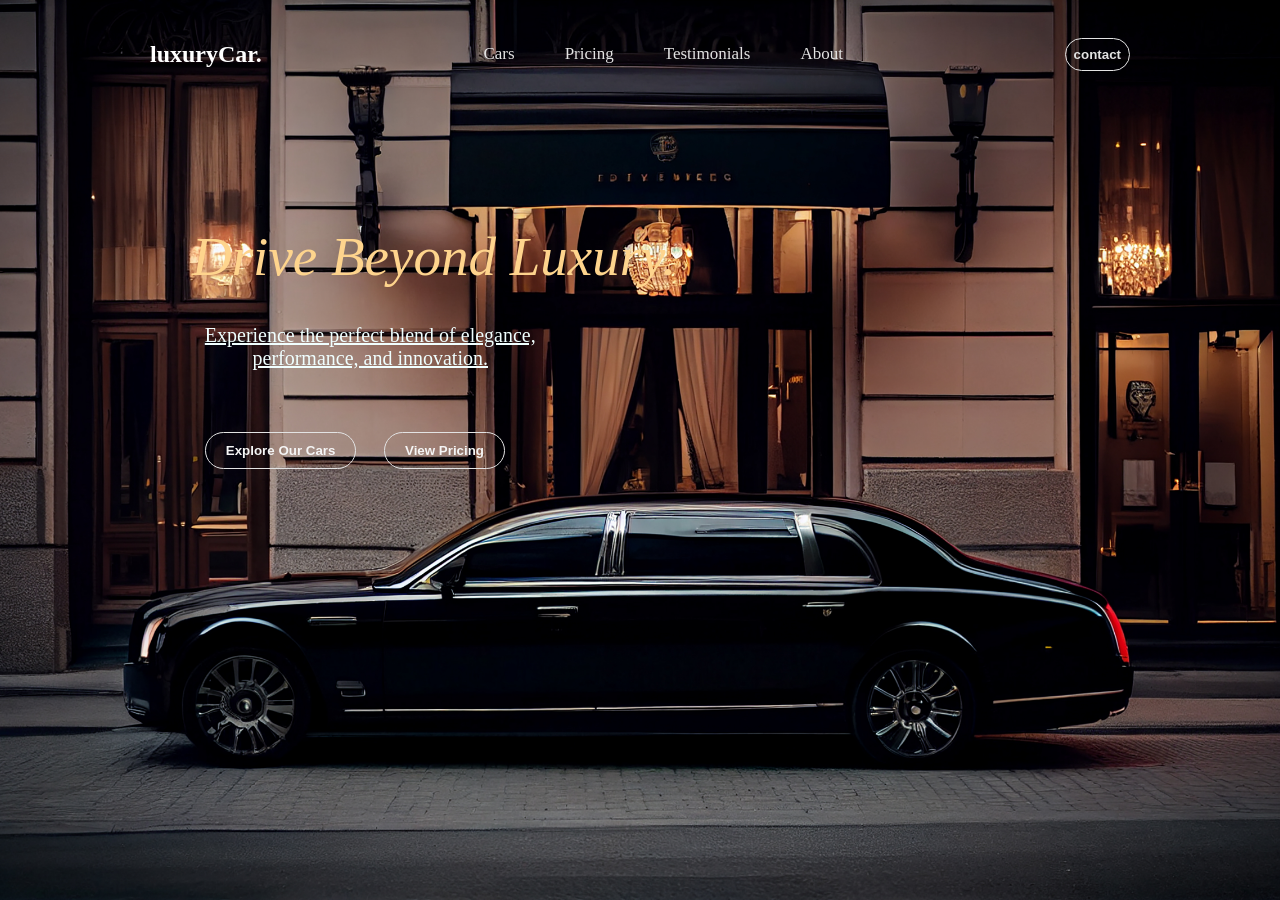
<file: index.html>
<!DOCTYPE html>
<html lang="en">
<head>
    <meta charset="UTF-8">
    <meta name="viewport" content="width=device-width, initial-scale=1.0">
    <title>luxuryCar.shop</title>
    <link rel="stylesheet" href="page.css">
</head>
<body>
 <main>
    <nav>
         <h1 class="logo">luxuryCar.</h1>
         
        <div class="links ">
             <p>Cars</p>
           <p>Pricing</p>
           <p>Testimonials</p>
           <p>About</p>
        </div>
        <button>contact</button>
    </nav>
 </main>
    <div >
        <p class="main-text">
            Drive Beyond Luxury.
        </p>
        <p class="main-data">
            Experience the perfect blend of elegance, 
            <br>performance, and innovation.
        </p>
        <div class="btns">
            <button class="btn1">Explore Our Cars</button>
            <button class="btn2">View Pricing</button>
        </div>
    </div>
</body>
</html>
</file>
<file: page.css>
*{
    padding: 0;
    margin: 0;
    box-sizing: border-box;

}
html,body{
    height: 100vh;
    justify-content: center;
    width: 100vw;
    background-image: url(luxury-car-speeds-by-modern-building-dusk-generative-ai.jpg);
    background-size: cover;
    background-position: center;
}

main{
    padding: 50px 150px;
    height: 100%;
    width: 100%;
     color: #fff;
}
nav{
    height: 1%;
    width: 100%;
    background-color: transparent;
    display: flex;
    justify-content: space-between;
    align-items: center;
    cursor: pointer;


}
.links{
    display: flex;
    gap: 50px;
}

.links p{
    color: rgb(227, 227, 227);
    font-weight: 200;
    font-size: 17px;
}
nav  button{
    
    background-color: transparent;
    border: 1px solid rgb(227, 227, 227);
    padding: 8px ;
    border-radius: 40px;
    text-align: center;
    font-weight: bold;
    cursor: pointer;
    color: rgb(227, 227, 227);
}


nav button:hover{
    background-color: rgb(227, 227, 227);
    color: black;
    transition: 0.5s;
}
.links p:hover{
    color: rgb(227, 227, 227);
    transition: 1s;
    text-decoration: underline;
    text-decoration-color: rgb(227, 227, 227);
    text-decoration-thickness: 3px;
    text-underline-offset: 5px;
    transform: translateY(-10px); 
}
.logo:hover{
    font-size: 35px;
    transition: 1s;
    text-decoration: underline;
    text-decoration-thickness: 3px;
    text-underline-offset: 5px;
    transform: translateY(-10px); 
}






.main-text{
    text-align: center;
    position: absolute;
    top: 25%;
    font-weight: 400;
    font-size: 55px;
    left: 15%;
    font-style: italic ;
    color:#fed48d;    
}
.main-data{
    text-align: center;
    position: absolute;
    top: 36%;
    color: azure;
    font-size: 20px;
    left: 16%;
    text-decoration: underline;
    
}
.btn1{
    position: absolute;
    top: 48%;
    left: 16%;
    padding: 10px 20px;
    border-radius: 40px;
    background-color: transparent;
    color: whitesmoke;
    font-weight: bold;
    cursor: pointer;
    border: 1px solid rgb(227, 227, 227);

}
.btn2{
    position: absolute;
    top: 48%;
    left: 30%;
    border: 1px solid rgb(227, 227, 227);
    padding: 10px 20px;
    border-radius: 40px;
    background-color: transparent;
    color: whitesmoke;
    font-weight: bold;
    cursor: pointer;
}
button:hover{
    background-color: rgb(227, 227, 227);
    color: black;
    text-decoration: underline;
    transition: 0.7s;
}
</file>
